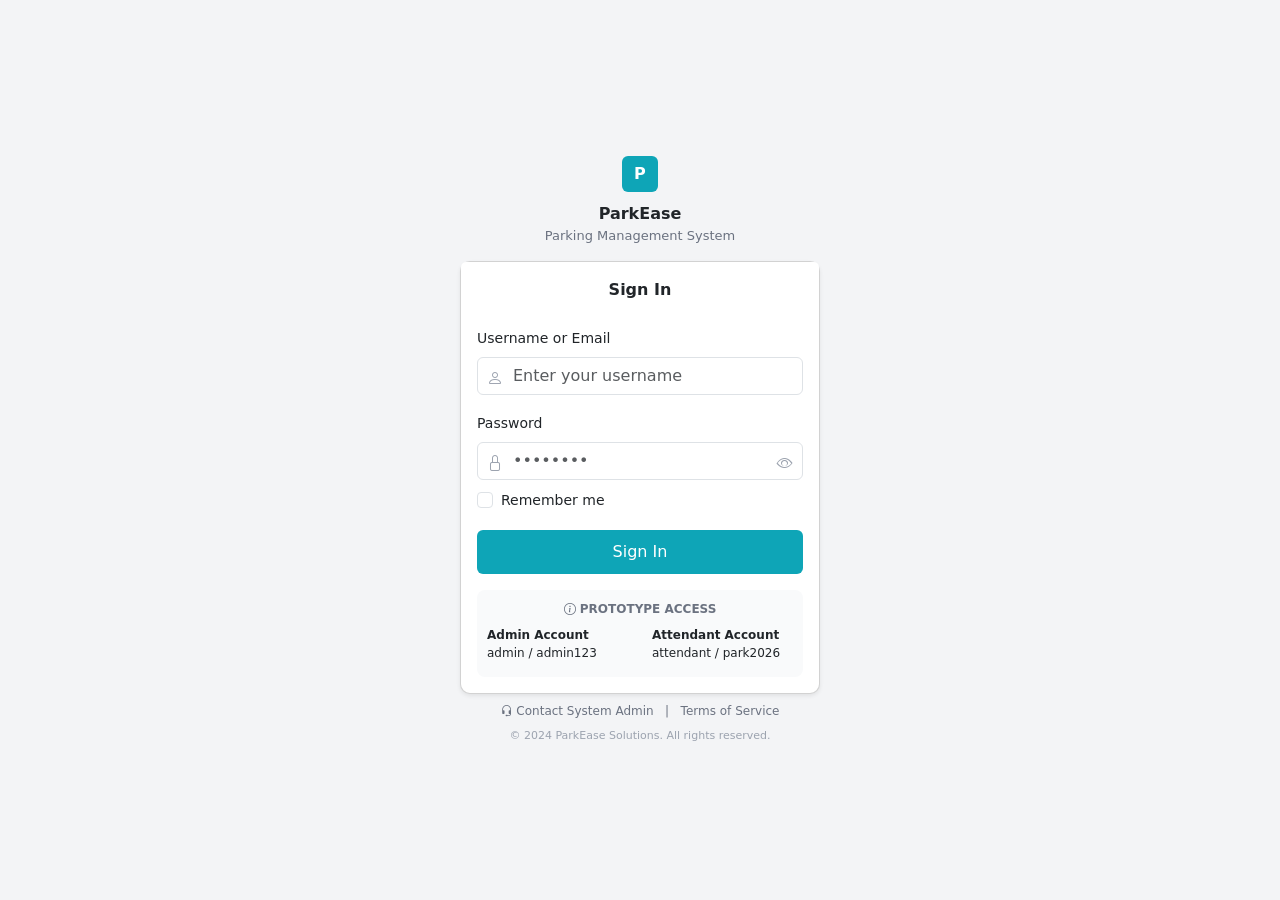
<file: index.html>
<!DOCTYPE html>
<html lang="en">
  <head>
    <meta charset="UTF-8" />
    <meta name="viewport" content="width=device-width, initial-scale=1.0" />

    <title>ParkEase Login</title>

    <!-- Bootstrap 5 -->
    <link
      href="https://cdn.jsdelivr.net/npm/bootstrap@5.3.2/dist/css/bootstrap.min.css"
      rel="stylesheet"
    />

    <!-- Bootstrap Icons -->
    <link
      rel="stylesheet"
      href="https://cdn.jsdelivr.net/npm/bootstrap-icons@1.11.3/font/bootstrap-icons.css"
    />

    <!-- Custom CSS -->
     <link rel="stylesheet" href="css/index.css">
  </head>
  <body>
    <div class="wrapper">
      <!-- Logo -->
      <div class="text-center mb-3">
        <div class="logo-box">P</div>
        <div class="title">ParkEase</div>
        <div class="subtitle">Parking Management System</div>
      </div>

      <!-- Login Card -->
      <div class="card shadow-sm login-card">
        <div class="card-header pt-3 pb-2">Sign In</div>

        <div class="card-body">
          <!-- Username -->
          <label class="form-label small">Username or Email</label>
          <div class="position-relative mb-3">
            <i class="bi bi-person input-icon"></i>
            <input
              type="text"
              class="form-control"
              placeholder="Enter your username"
            />
          </div>

          <!-- Password -->
          <label class="form-label small">Password</label>
          <div class="position-relative mb-2">
            <i class="bi bi-lock input-icon"></i>
            <input
              type="password"
              class="form-control"
              placeholder="••••••••"
            />
            <i class="bi bi-eye password-eye"></i>
          </div>

          <!-- Remember -->
          <div class="d-flex justify-content-between align-items-center mb-3">
            <div class="form-check">
              <input class="form-check-input" type="checkbox" />
              <label class="form-check-label small"> Remember me </label>
            </div>

            <a href="#" class="small text-decoration-none">
              Forgot password?
            </a>
          </div>

          <!-- Sign In -->
          <button class="btn sign-btn w-100 text-white mb-3"><a href="dashboard.html">Sign In</a></button>

          <!-- Prototype -->
          <div class="prototype-box text-center">
            <div class="prototype-title mb-2">
              <i class="bi bi-info-circle"></i> PROTOTYPE ACCESS
            </div>

            <div class="row text-start">
              <div class="col-6 prototype-item">
                <strong>Admin Account</strong><br />
                admin / admin123
              </div>

              <div class="col-6 prototype-item">
                <strong>Attendant Account</strong><br />
                attendant / park2026
              </div>
            </div>
          </div>
        </div>
      </div>

      <!-- Footer -->
      <div class="footer-links text-center mt-2">
        <i class="bi bi-headset"></i>
        <a href="#">Contact System Admin</a>
        &nbsp;&nbsp;|&nbsp;&nbsp;
        <a href="#">Terms of Service</a>
      </div>

      <div class="copyright text-center">
        &copy; 2024 ParkEase Solutions. All rights reserved.
      </div>
    </div>
  </body>
</html>
</file>
<file: css/index.css>
/* ==================== GLOBAL ==================== */
body {
  background: #f3f4f6;
  font-family: system-ui, -apple-system, Segoe UI, Roboto, Arial;
  margin: 0;
}

/* ==================== WRAPPER ==================== */
.wrapper {
  min-height: 100vh; /* full screen */
  display: flex;
  flex-direction: column;
  justify-content: center; /* vertical center */
  align-items: center;
  padding: 20px; /* small padding */
}

/* ==================== LOGO & TITLE ==================== */
.logo-box {
  width: 36px;
  height: 36px;
  background: #0ea5b7;
  color: white;
  display: flex;
  align-items: center;
  justify-content: center;
  border-radius: 6px;
  font-weight: 600;
  margin: auto;
}

.title {
  font-weight: 600;
  margin-top: 10px;
}

.subtitle {
  font-size: 13px;
  color: #6b7280;
}

/* ==================== LOGIN CARD ==================== */
.login-card {
  width: 100%;
  max-width: 360px;
  border-radius: 10px;
}

.card-header {
  background: white;
  border-bottom: none;
  text-align: center;
  font-weight: 600;
}

/* ==================== INPUTS ==================== */
.form-control {
  padding-left: 35px;
}

.input-icon {
  position: absolute;
  top: 10px;
  left: 10px;
  color: #9ca3af;
}

.password-eye {
  position: absolute;
  right: 10px;
  top: 10px;
  color: #9ca3af;
  cursor: pointer;
}

/* ==================== BUTTON ==================== */
.sign-btn {
  background: linear-gradient(90deg, #0ea5b7, #0ea5b7);
  border: none;
  padding: 10px;
  font-weight: 500;
}

a {
  color: white;
  text-decoration: none;
}

.sign-btn:hover {
  opacity: 0.9;
}

/* ==================== PROTOTYPE BOX ==================== */
.prototype-box {
  background: #f9fafb;
  border-radius: 8px;
  padding: 10px;
  font-size: 12px;
}

.prototype-title {
  font-size: 12px;
  font-weight: 600;
  color: #6b7280;
}

.prototype-item {
  font-size: 12px;
  margin-bottom: 5px;
}

/* ==================== FOOTER ==================== */
.footer-links {
  font-size: 12px;
  color: #6b7280;
  margin-top: 15px;
}

.footer-links a {
  text-decoration: none;
  color: #6b7280;
}

.footer-links a:hover {
  text-decoration: underline;
}

.copyright {
  font-size: 11px;
  color: #9ca3af;
  margin-top: 8px;
}

/* ==================== RESPONSIVE ==================== */
@media (max-height: 650px) {
  .wrapper {
    padding: 10px;
  }

  .login-card {
    width: 100%;
    max-width: 320px;
  }
}
</file>
